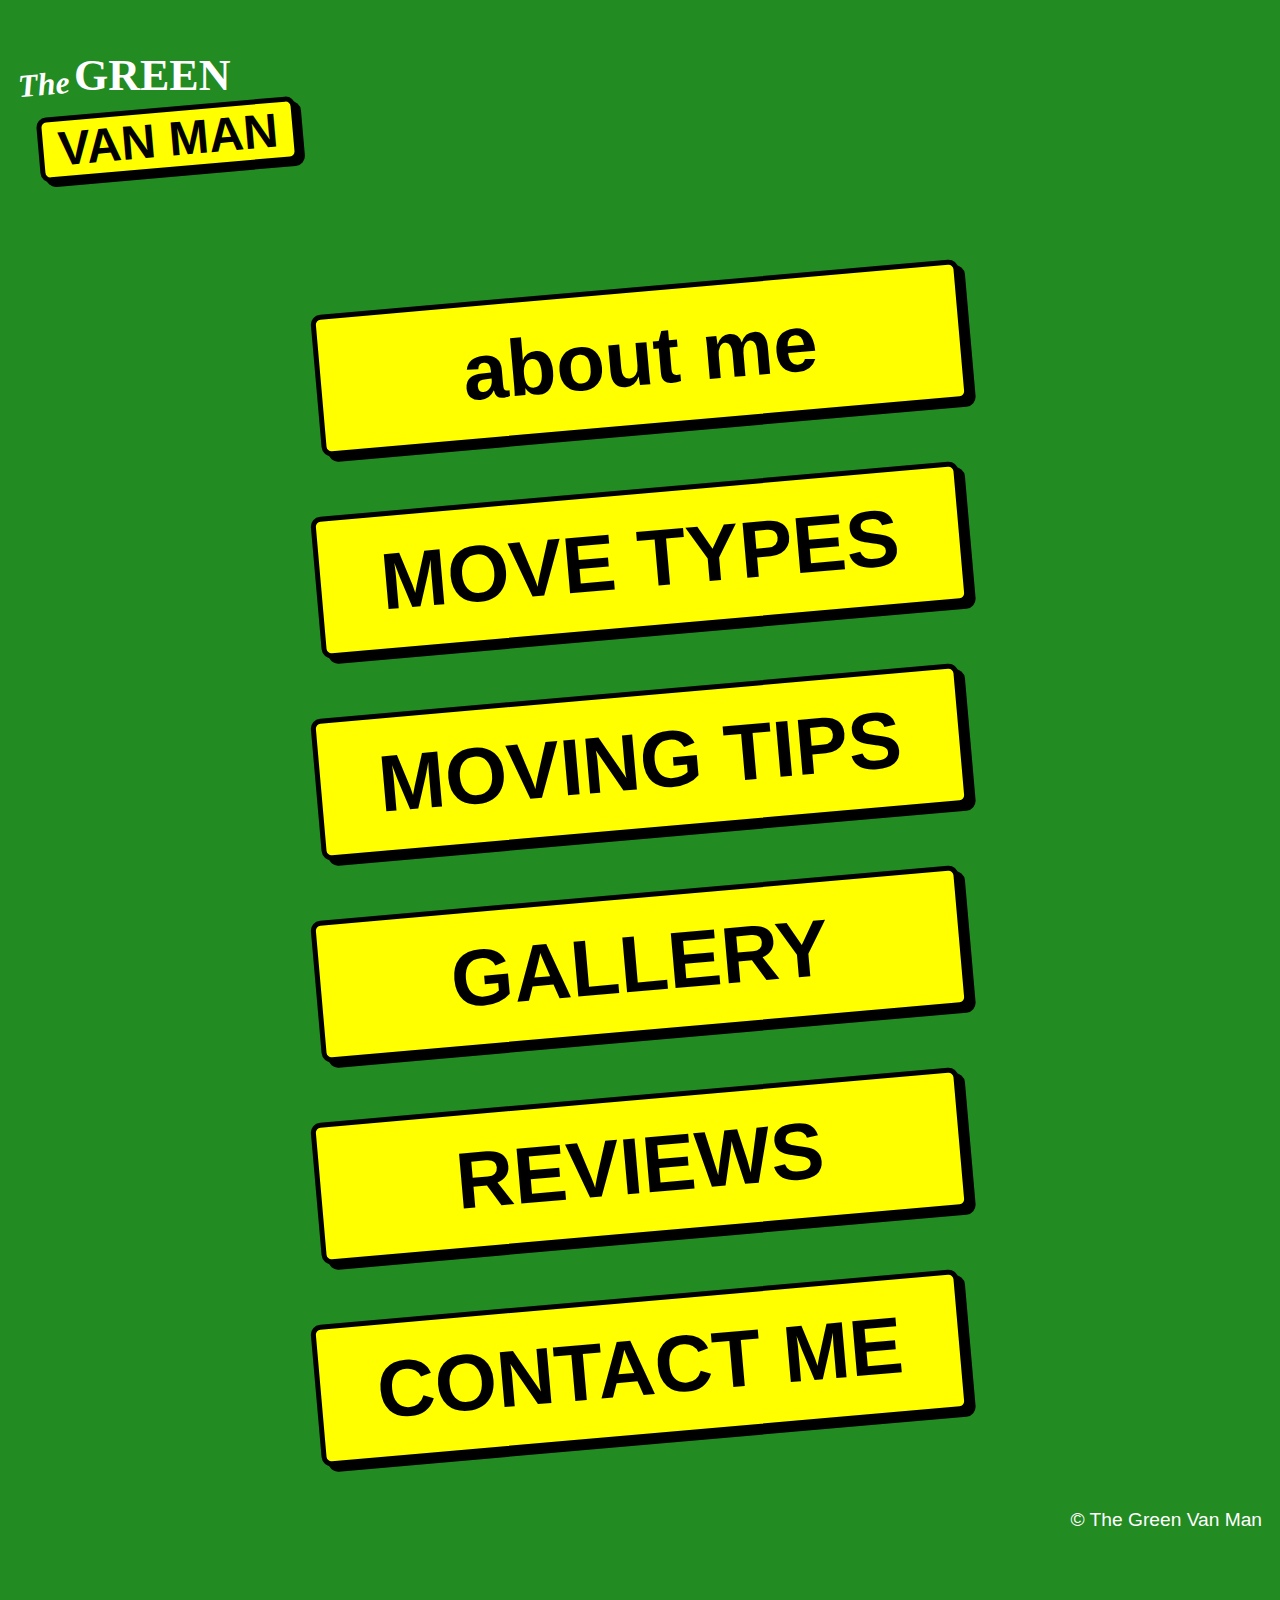
<file: index.html>
<!DOCTYPE html>
<html>
    <head>
        
        <title>The Green Van Man Homepage</title>
        <link href="style.css" type="text/css" rel="stylesheet">
        <link rel="stylesheet" href="https://use.fontawesome.com/releases/v5.15.1/css/all.css" integrity="sha384-vp86vTRFVJgpjF9jiIGPEEqYqlDwgyBgEF109VFjmqGmIY/Y4HV4d3Gp2irVfcrp" crossorigin="anonymous">
    </head>
    <body>
        <div class="logo">
            <h1 class="the">The</h1>
            <h2 class="green">GREEN</h2>
            <h2 class="logoRegPlate">VAN MAN</h2>
        </div>
        <nav>
            <a class="regPlate" href="aboutUs.html">about me</a>
            <a class="regPlate" href="moveTypes.html">MOVE TYPES</a>
            <a class="regPlate" href="movingTips.html">MOVING TIPS</a>
            <a class="regPlate" href="gallery.html">GALLERY</a>
            <a class="regPlate" href="reviews.html">REVIEWS</a>
            <a class="regPlate" href="contactUs.html">CONTACT ME</a>
        </nav>
    </body>
    <footer>
        <div class="copyright">
            <p>&copy The Green Van Man</p>
        </div>
        <div class="social">
            <i class="fab fa-facebook-f"></i>
            <i class="fab fa-instagram"></i>
            <i class="fab fa-linkedin"></i>
        </div>
    </footer>

</html>
</file>
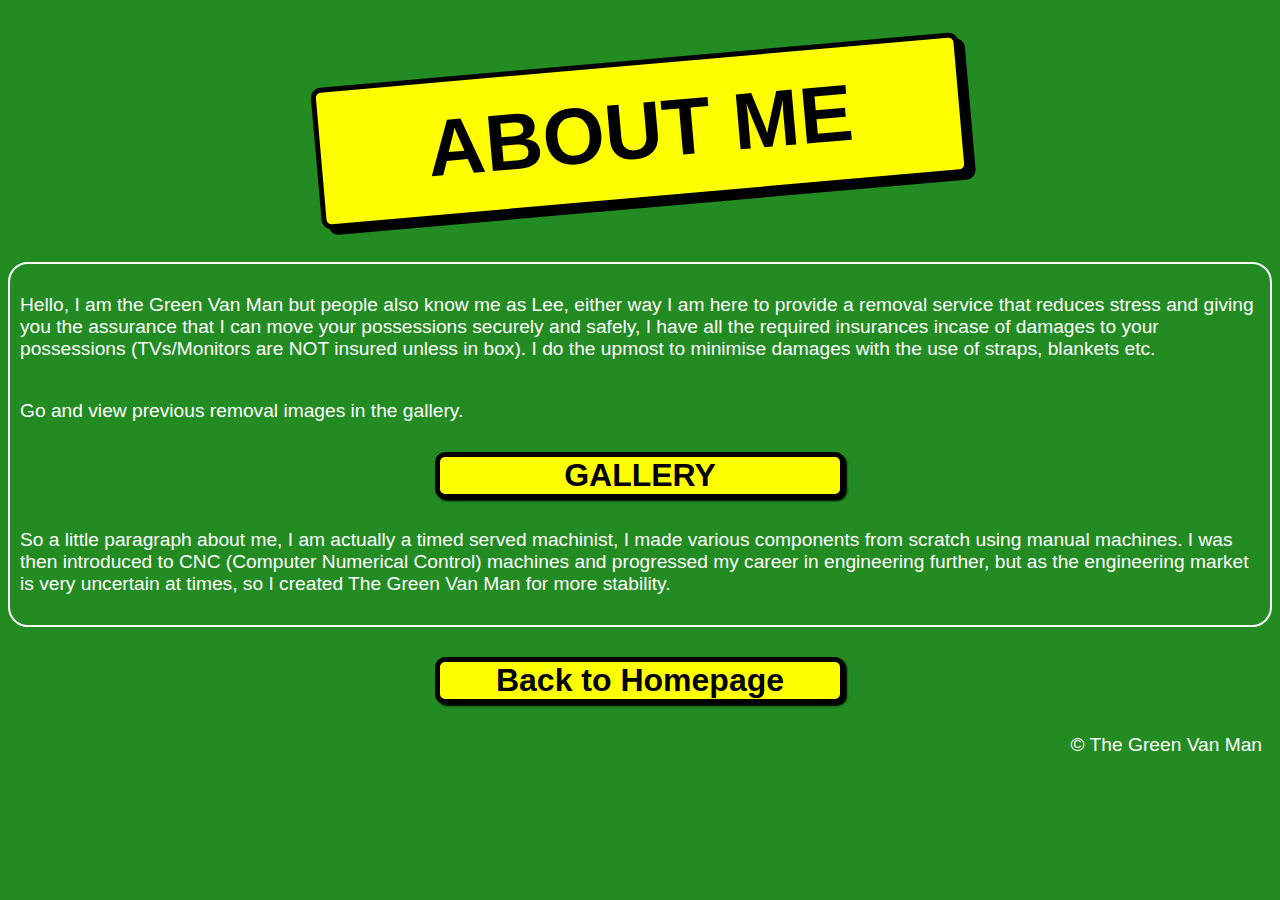
<file: aboutUs.html>
<!DOCTYPE html>
<html>
    <head>
        <title>About Me</title>
        <link href="style.css" tpye="text/css" rel="stylesheet">
        <link rel="stylesheet" href="https://use.fontawesome.com/releases/v5.15.1/css/all.css" integrity="sha384-vp86vTRFVJgpjF9jiIGPEEqYqlDwgyBgEF109VFjmqGmIY/Y4HV4d3Gp2irVfcrp" crossorigin="anonymous">
    </head>
    <body>
        <header>
            <h1 class="regPlate">ABOUT ME</h1>
        </header>
        <section class="introduction">
            <p>
                Hello, I am the Green Van Man but people also know me as Lee, either way I am here to provide a removal service that reduces stress and giving you the assurance that
                I can move your possessions securely and safely, I have all the required insurances incase of damages to your possessions (TVs/Monitors are NOT insured unless in box).
                I do the upmost to minimise damages with the use of straps, blankets etc.
            </p>
            <p>Go and view previous removal images in the gallery.</p>
            <a class="back" href="gallery.html">GALLERY</a>

            
            <p>
                So a little paragraph about me, I am actually a timed served machinist, I made various components from scratch using manual machines. I was then introduced to CNC 
                (Computer Numerical Control) machines and progressed my career in engineering further, but as the engineering market is very uncertain at times, so I created The
                Green Van Man for more stability.
            </p>
        </section>
        <div class="back">
            <a href="index.html">Back to Homepage</a>
        </div>

    </body>
    <footer>
        <div class="copyright">
            <p>&copy The Green Van Man</p>
        </div>
        <div class="social">
            <i class="fab fa-facebook-f"></i>
            <i class="fab fa-instagram"></i>
            <i class="fab fa-linkedin"></i>
        </div>
    </footer>
</html>
</file>
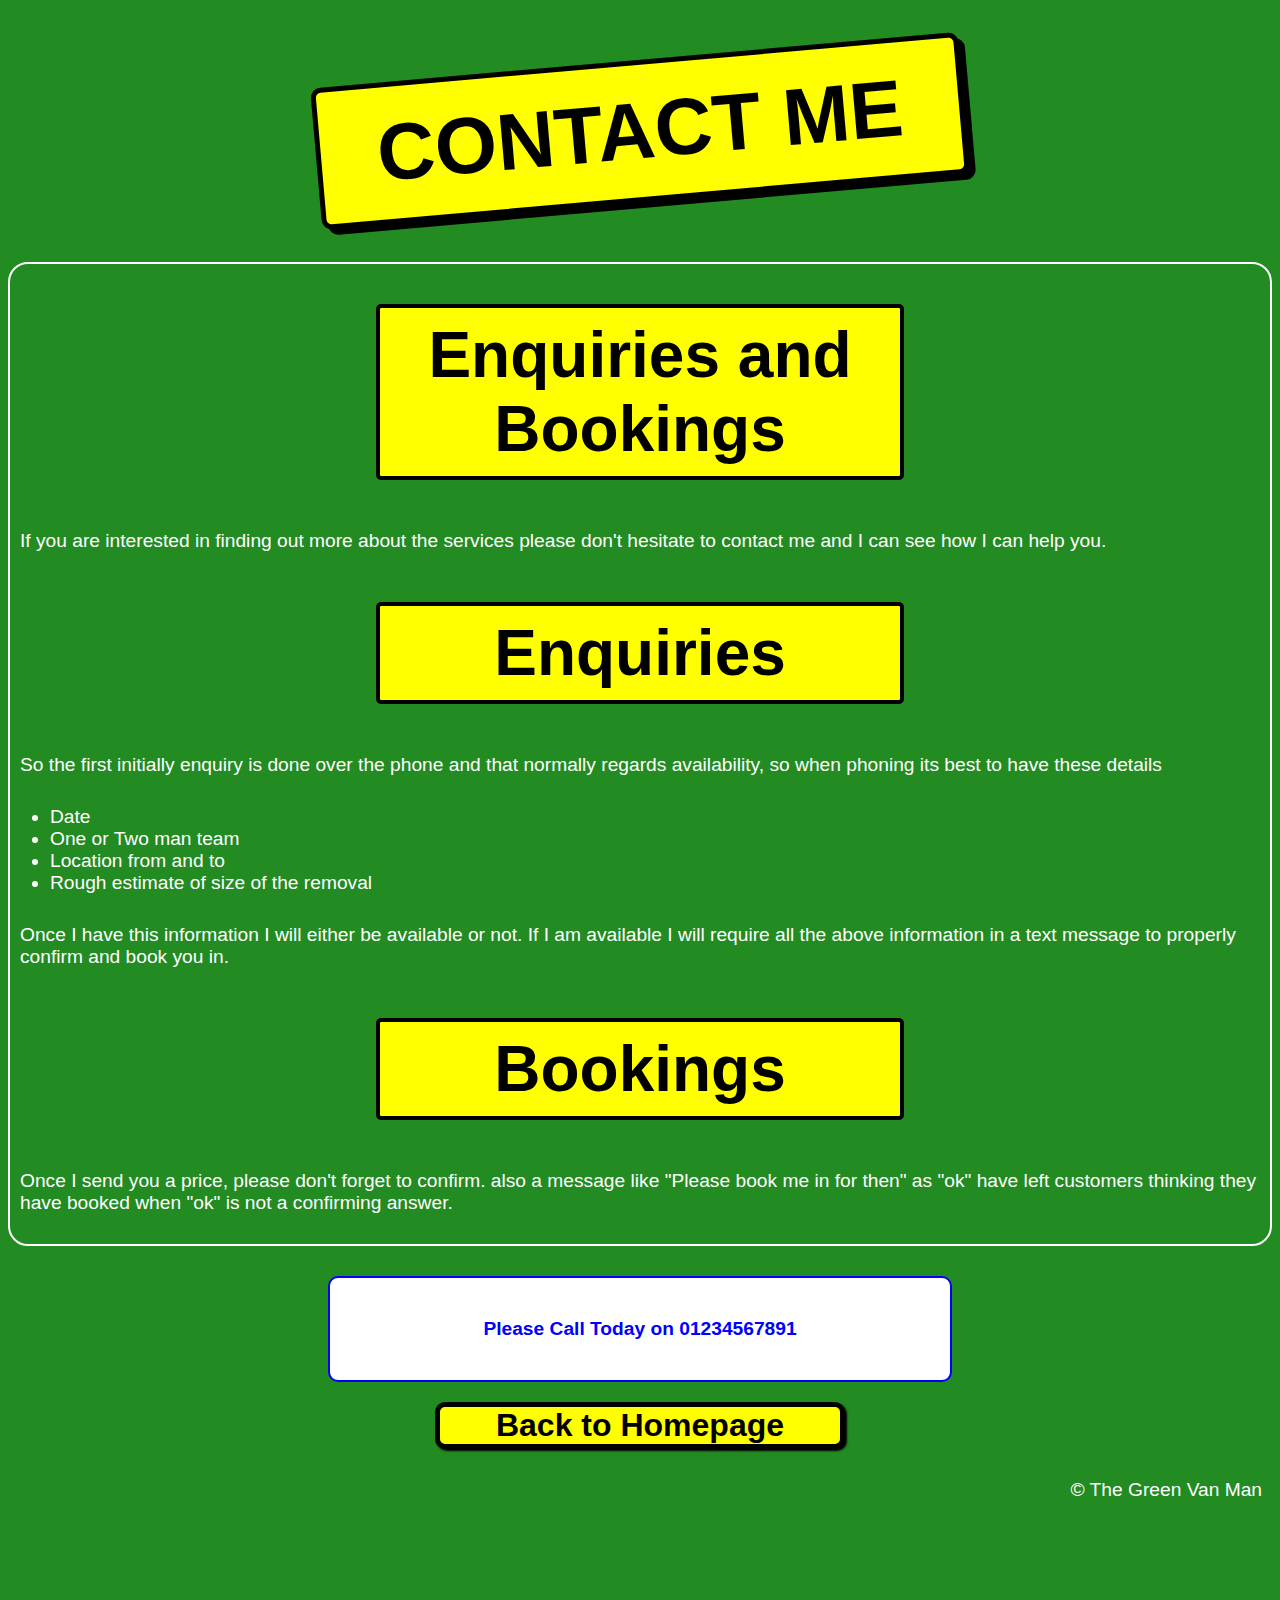
<file: contactUs.html>
<!DOCTYPE html>
<html>
    <head>
        <title>Contact Me</title>
        <link href="style.css" type="text/css" rel="stylesheet">
        <link rel="stylesheet" href="https://use.fontawesome.com/releases/v5.15.1/css/all.css" integrity="sha384-vp86vTRFVJgpjF9jiIGPEEqYqlDwgyBgEF109VFjmqGmIY/Y4HV4d3Gp2irVfcrp" crossorigin="anonymous">
    </head>
    <body>
        <header>
            <h1 class="regPlate">CONTACT ME</h1>
        </header>
        <section class="booking">
            <h2 class="hTwo">Enquiries and Bookings</h2>
            <p>If you are interested in finding out more about the services please don't hesitate to contact me and I can see how I can help you.</p>
            <h3 class="hThree">Enquiries</h3>
            <p>So the first initially enquiry is done over the phone and that normally regards availability, so when phoning its best to have these details</p>
                <ul>
                    <li>Date</li>
                    <li>One or Two man team</li>
                    <li>Location from and to</li>
                    <li>Rough estimate of size of the removal</li>
                </ul>
            <p>Once I have this information I will either be available or not. If I am available I will require all the above information in a text message to properly confirm and 
                book you in.
            </p>
            <h3 class="hThree">Bookings</h3>
            <p>Once I send you a price, please don't forget to confirm. also a message like "Please book me in for then" as "ok" have left customers thinking they have booked when "ok"
                is not a confirming answer.
            </p>
        </section>
        <div class="phoneNumber">
            <p>Please Call Today on <strong>01234567891</strong></p>
        </div>
        <div class="back">
            <a href="index.html">Back to Homepage</a>
        </div>
    </body>
    <footer>
        <div class="copyright">
            <p>&copy The Green Van Man</p>
        </div>
        <div class="social">
            <i class="fab fa-facebook-f"></i>
            <i class="fab fa-instagram"></i>
            <i class="fab fa-linkedin"></i>
        </div>
    </footer>
</html>
</file>
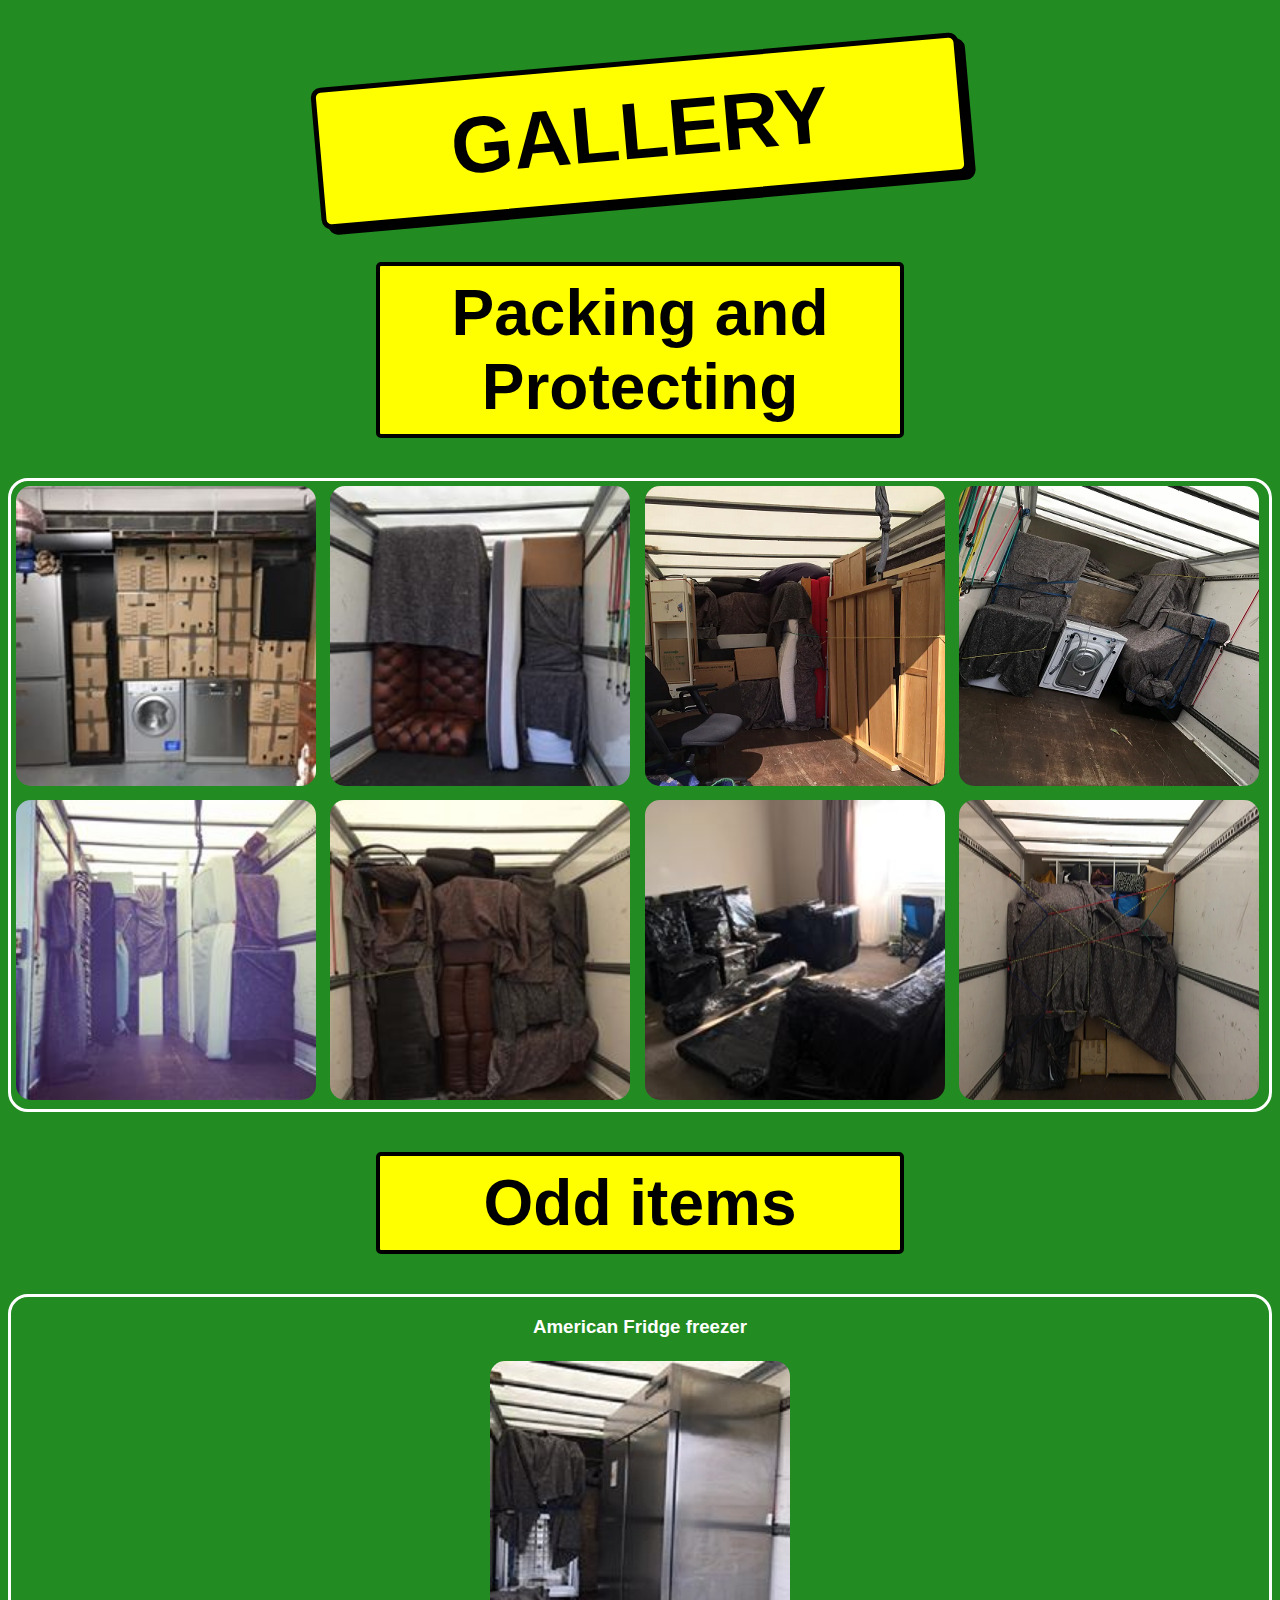
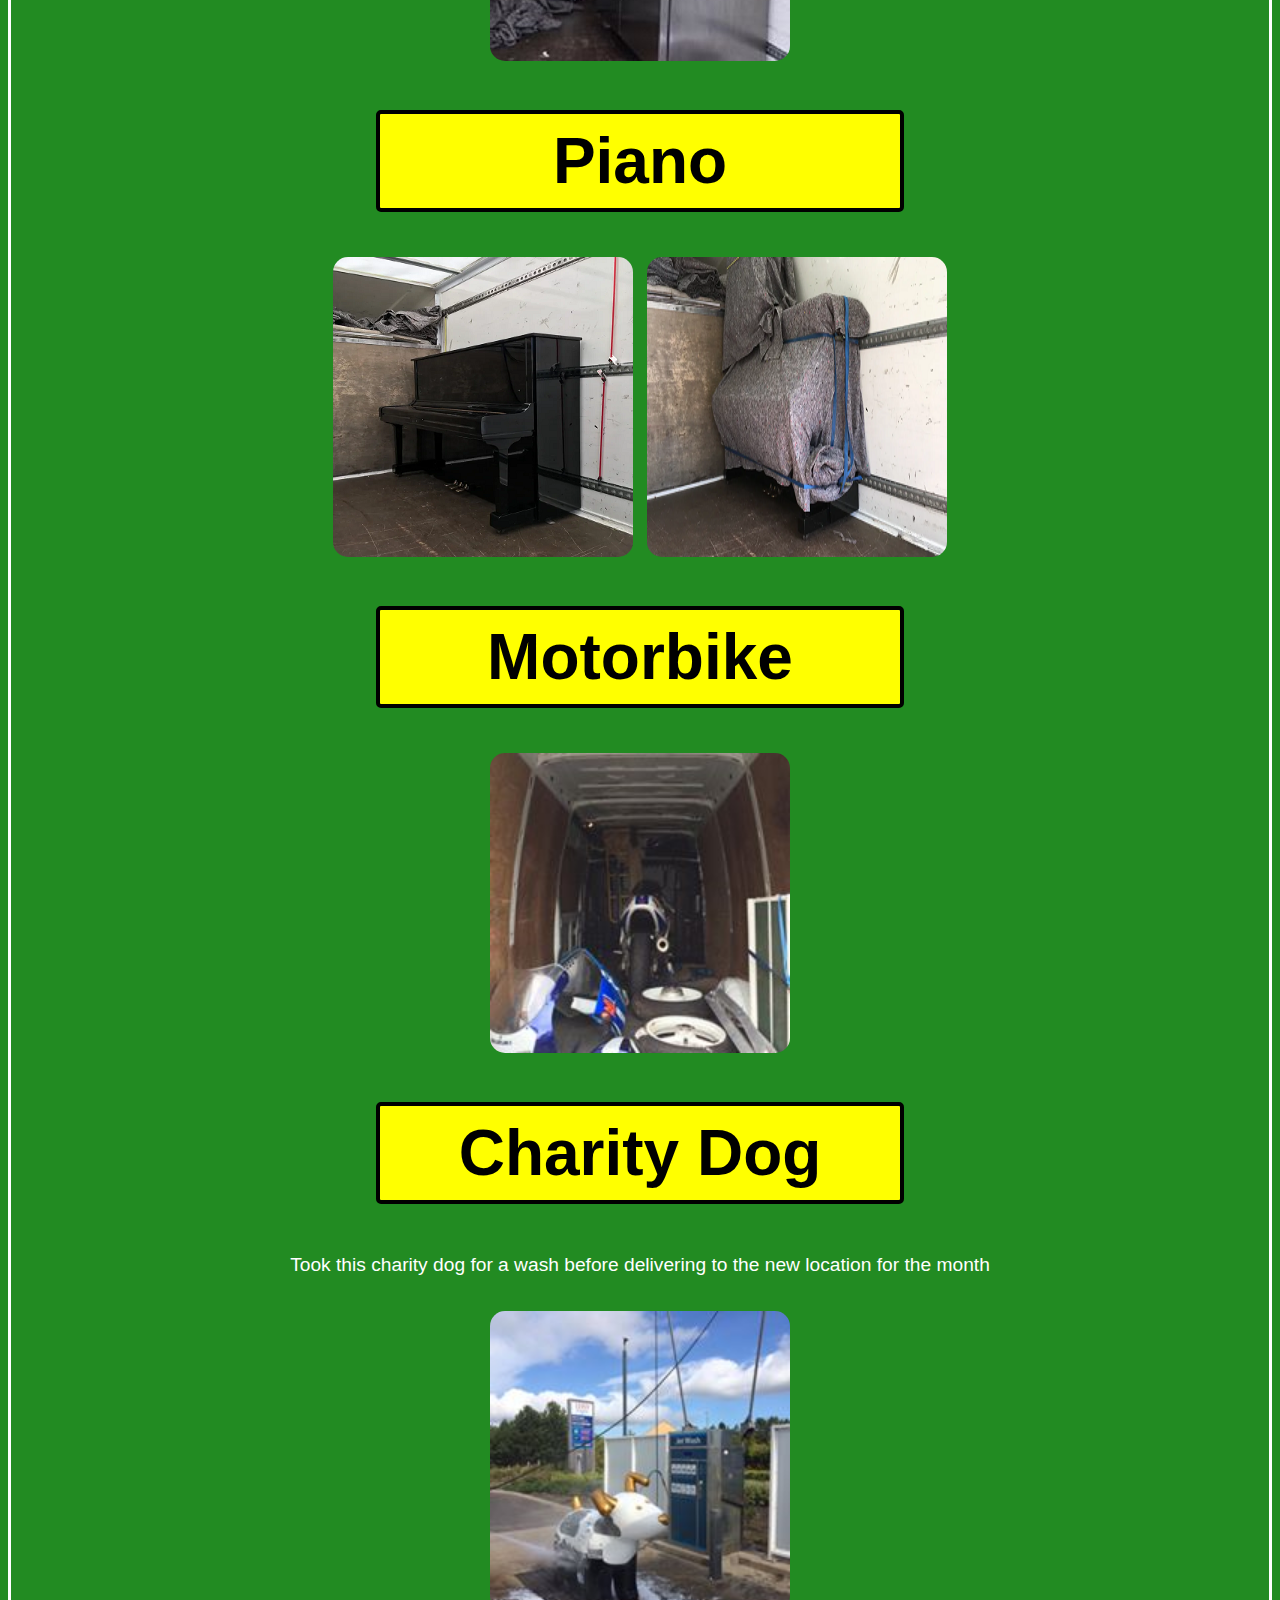
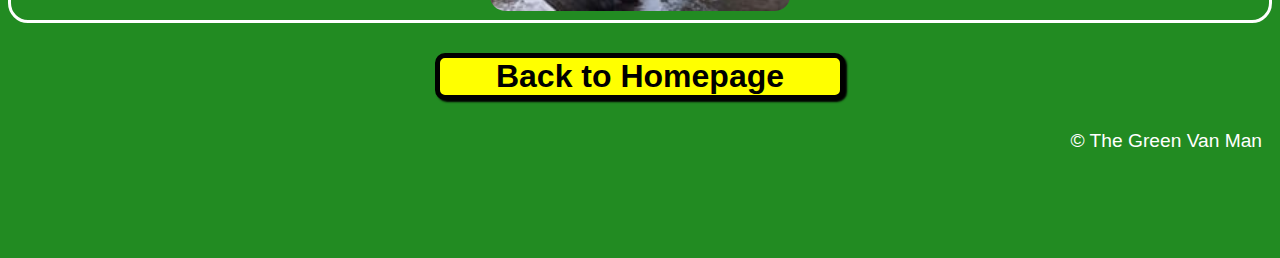
<file: gallery.html>
<!DOCTYPE html>
<html>
    <head>
        <title>Gallery</title>
        <link href="style.css" type="text/css" rel="stylesheet">
        <link rel="stylesheet" href="https://use.fontawesome.com/releases/v5.15.1/css/all.css" integrity="sha384-vp86vTRFVJgpjF9jiIGPEEqYqlDwgyBgEF109VFjmqGmIY/Y4HV4d3Gp2irVfcrp" crossorigin="anonymous">
    </head>
    <body>
        <header>
            <h1 class="regPlate">GALLERY</h1>
        </header>
        <h2 class="hTwo">Packing and Protecting</h2>
        <div class="packProtect">            
            <img src="images/packing.jpg" alt="Packed image one">
            <img src="images/packing2.jpg" alt="Packed image two">
            <img src="images/packing3.png" alt="Packed image three">
            <img src="images/packing4.png" alt="Packed image four">
            <img src="images/morepacking.jpg" alt="More Packing">
            <img src="images/packingawkwarditems.jpg" alt="Packing awkward items">
            <img src="images/shrinkrap.jpg" alt="shrink wrapping items">
            <img src="images/strappedin.png" alt="strapped in image">           
        </div>
        
        <h2 class="hTwo">Odd items</h2>
        <div class="oddItem">
            <h3>American Fridge freezer</h3>
            <img src="images/americanfridge.png" alt="American Fridge Freezer">

            <h3 class="hThree">Piano</h3>
            <img src="images/blackpiano.png" alt="Piano">
            <img src="images/blackpianocovered.png" alt="Piano covered and strapped up">
            
            <h3 class="hThree">Motorbike</h3>
            <img src="images/motorbike.png" alt="motorbike in the van">
            
            <h3 class="hThree">Charity Dog</h3>
            <p>Took this charity dog for a wash before delivering to the new location for the month</p>
            <img src="images/dog.png" alt="Charity Dog needed a wash">
        </div>
        <div class="back">
            <a href="index.html">Back to Homepage</a>
        </div>
    </body>
    <footer>
        <div class="copyright">
            <p>&copy The Green Van Man</p>
        </div>
        <div class="social">
            <i class="fab fa-facebook-f"></i>
            <i class="fab fa-instagram"></i>
            <i class="fab fa-linkedin"></i>
        </div>
    </footer>
</html>
</file>
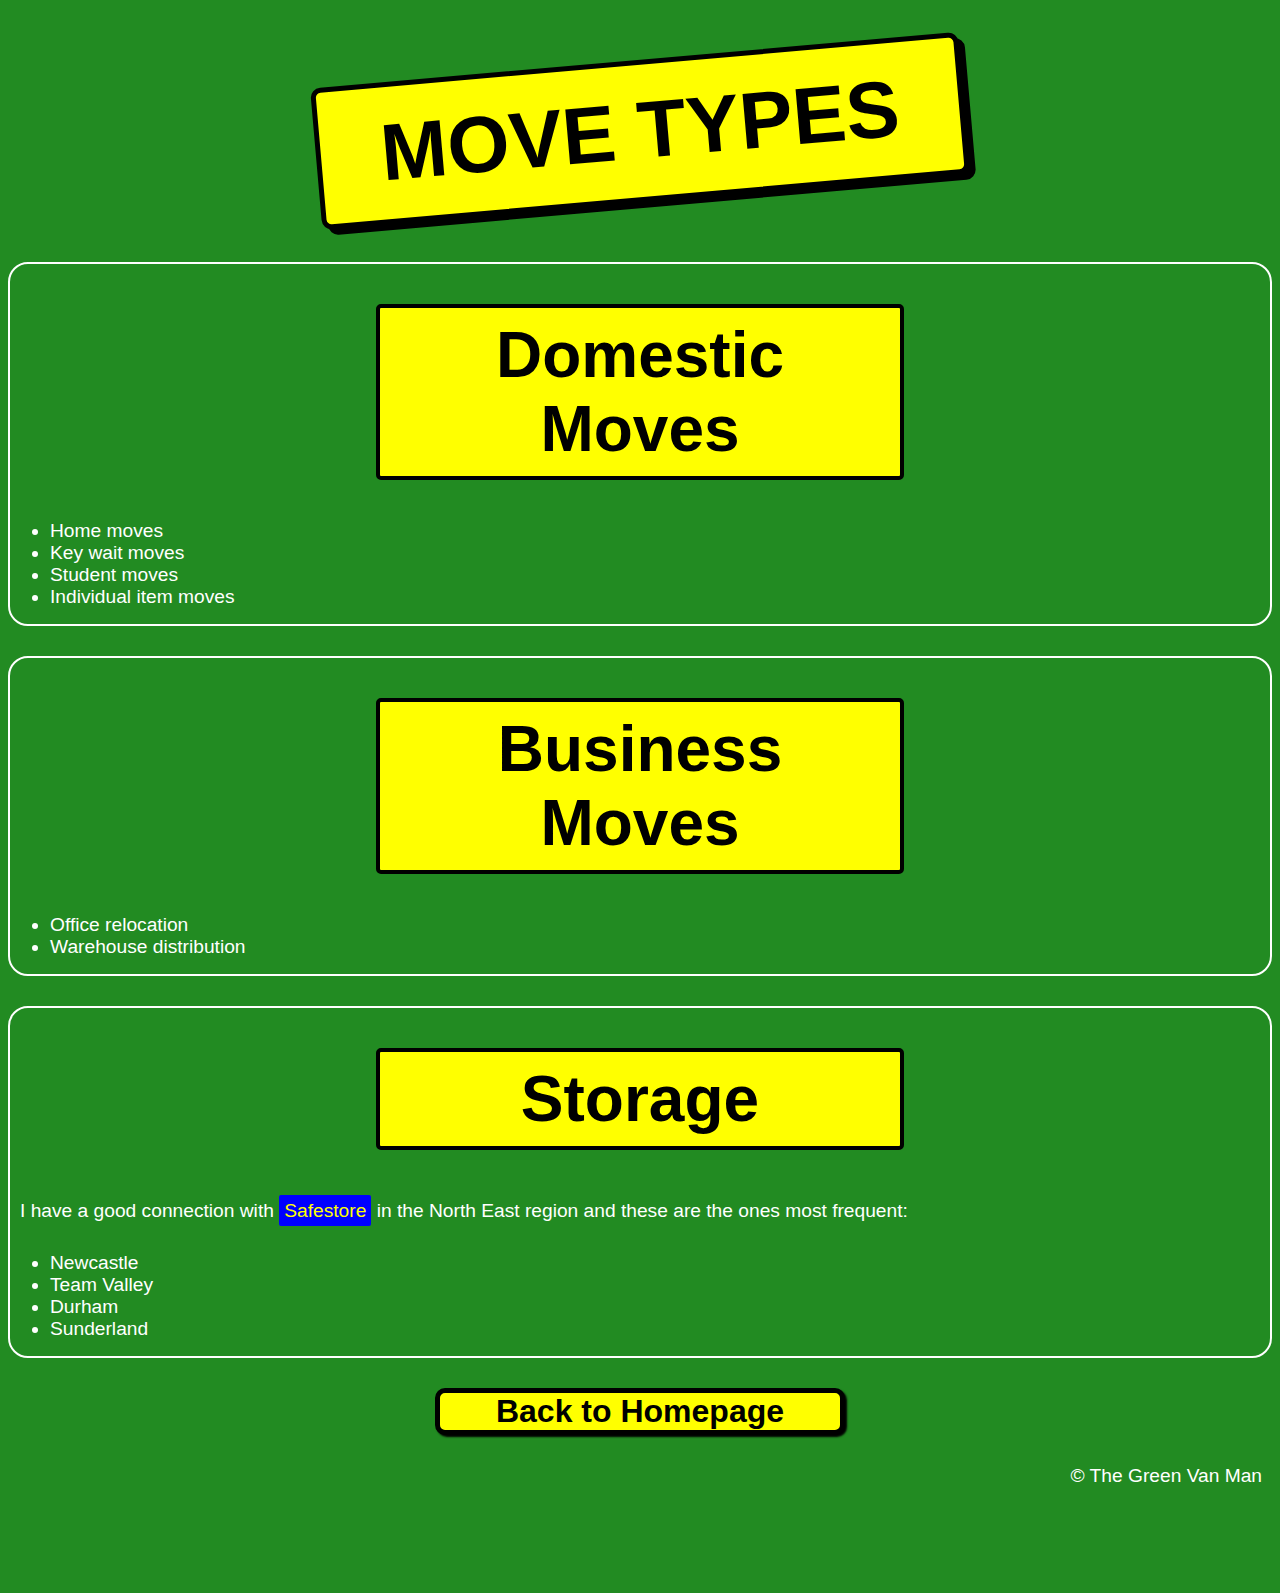
<file: moveTypes.html>
<!DOCTYPE html>
<html>
    <head>
        <title>Move Types</title>
        <link href="style.css" type="text/css" rel="stylesheet">
        <link rel="stylesheet" href="https://use.fontawesome.com/releases/v5.15.1/css/all.css" integrity="sha384-vp86vTRFVJgpjF9jiIGPEEqYqlDwgyBgEF109VFjmqGmIY/Y4HV4d3Gp2irVfcrp" crossorigin="anonymous">
    </head>
    <body>
        <header>
            <h1 class="regPlate">MOVE TYPES</a>
        </header>
        <section class="domestic">
            <h2 class="hTwo">Domestic Moves</h2>
            <ul>
                <li>Home moves</li>
                <li>Key wait moves</li>
                <li>Student moves</li>
                <li>Individual item moves</li>
                
            </ul>
        </section>
        <section class="business">
            <h2 class="hTwo">Business Moves</h2>
            <ul>
                <li>Office relocation</li>
                <li>Warehouse distribution</li>
            </ul>
        </section>
        <section class="storage">
            <h2 class="hTwo">Storage</h2>
            <p>I have a good connection with <a id="safestore" href="https://www.safestore.co.uk" target="_blank">Safestore</a> in the North East region and these are the ones most frequent:</p>
            <ul>
                <li>Newcastle</li>
                <li>Team Valley</li>
                <li>Durham</li>
                <li>Sunderland</li>
            </ul>
        </section>
        <div class="back">
            <a href="index.html">Back to Homepage</a>
        </div>

    </body>
    <footer>
        <div class="copyright">
            <p>&copy The Green Van Man</p>
        </div>
        <div class="social">
            <i class="fab fa-facebook-f"></i>
            <i class="fab fa-instagram"></i>
            <i class="fab fa-linkedin"></i>
        </div>
    </footer>
</html>
</file>
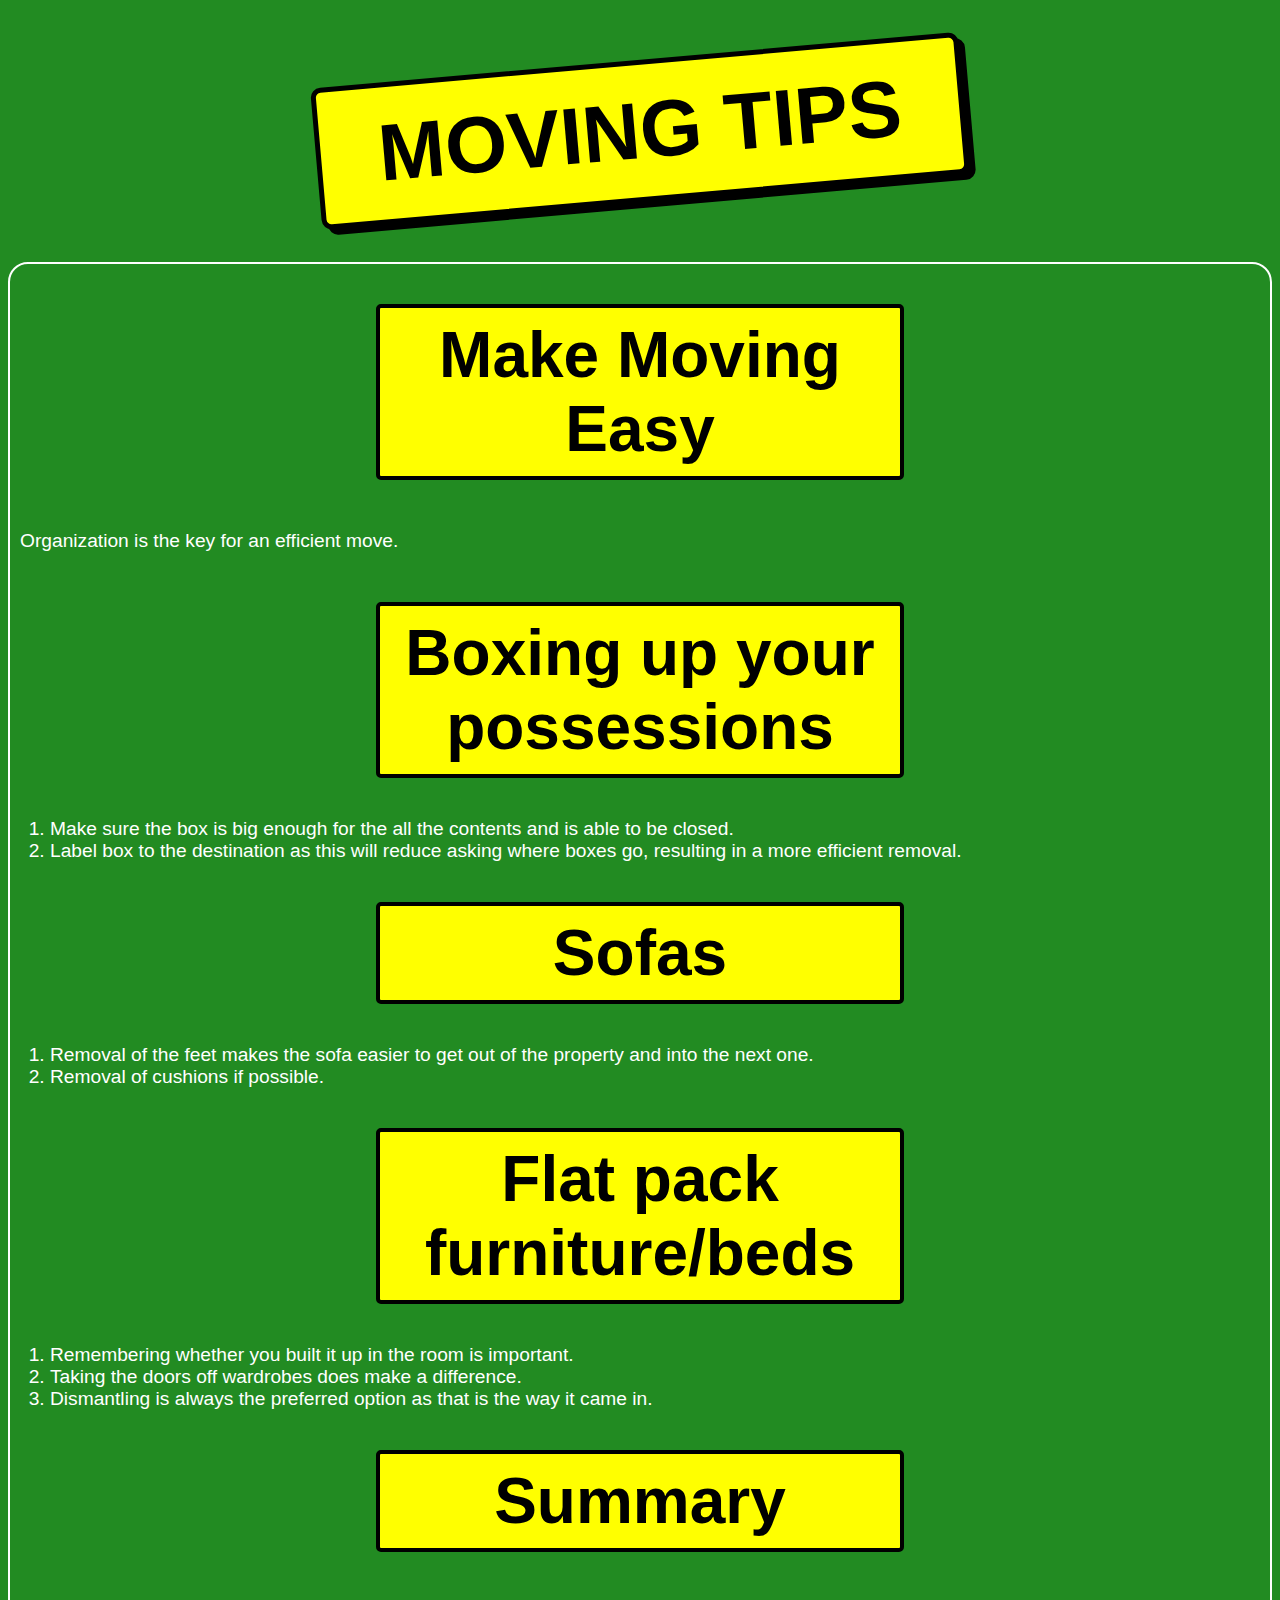
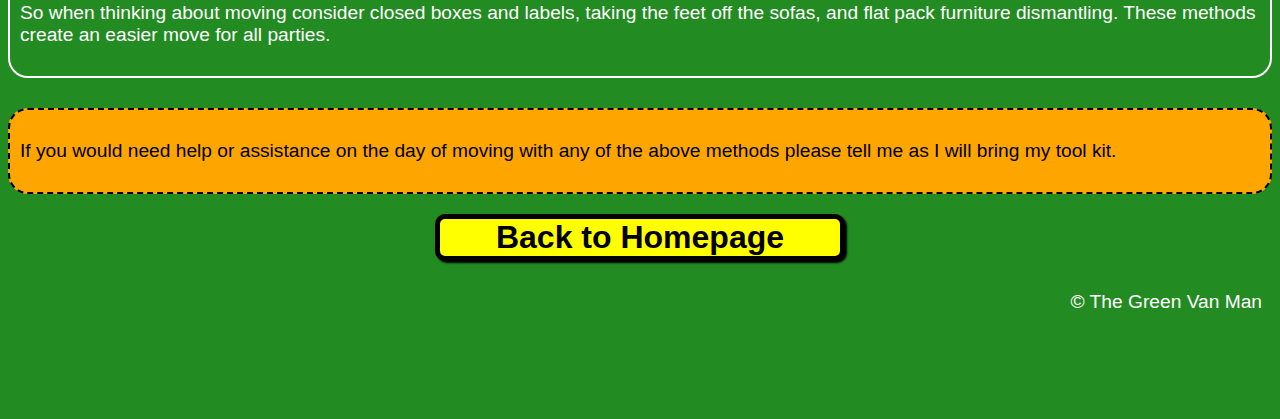
<file: movingTips.html>
<!DOCTYPE html>
<html>
    <head>
        <title>Moving Tips</title>
        <link href="style.css" type="text/css" rel="stylesheet">
        <link rel="stylesheet" href="https://use.fontawesome.com/releases/v5.15.1/css/all.css" integrity="sha384-vp86vTRFVJgpjF9jiIGPEEqYqlDwgyBgEF109VFjmqGmIY/Y4HV4d3Gp2irVfcrp" crossorigin="anonymous">
    </head>
    <body>
        <header>
            <h1 class="regPlate">MOVING TIPS</h1>
        </header>
        <section class="tips">
            <h2 class="hTwo">Make Moving Easy</h2>
                <p>Organization is the key for an efficient move.</p>
            <h3 class="hThree">Boxing up your possessions</h3>
                <ol>
                    <li>Make sure the box is big enough for the all the contents and is able to be closed.</li>
                    <li>Label box to the destination as this will reduce asking where boxes go, resulting in a more efficient removal.</li>
                </ol>
            <h3 class="hThree">Sofas</h3>
                <ol>
                    <li>Removal of the feet makes the sofa easier to get out of the property and into the next one.</li>
                    <li>Removal of cushions if possible.</li>
                </ol>

            <h3 class="hThree">Flat pack furniture/beds</h3>
                <ol>
                    <li>Remembering whether you built it up in the room is important.</li>
                    <li>Taking the doors off wardrobes does make a difference.</li>
                    <li>Dismantling is always the preferred option as that is the way it came in.</li>
                </ol>
            <h3 class="hThree">Summary</h3>
            <p>So when thinking about moving consider closed boxes and labels, taking the feet off the sofas, and flat pack furniture dismantling. These methods create an easier move 
                for all parties.
            </p>
        </section>
        <div class="help">
            <p>If you would need help or assistance on the day of moving with any of the above methods please tell me as I will bring my tool kit.</p>
        </div>
        <div class="back">
            <a href="index.html">Back to Homepage</a>
        </div>
    </body>
    <footer>
        <div class="copyright">
            <p>&copy The Green Van Man</p>
        </div>
        <div class="social">
            <i class="fab fa-facebook-f"></i>
            <i class="fab fa-instagram"></i>
            <i class="fab fa-linkedin"></i>
        </div>
    </footer>
</html>
</file>
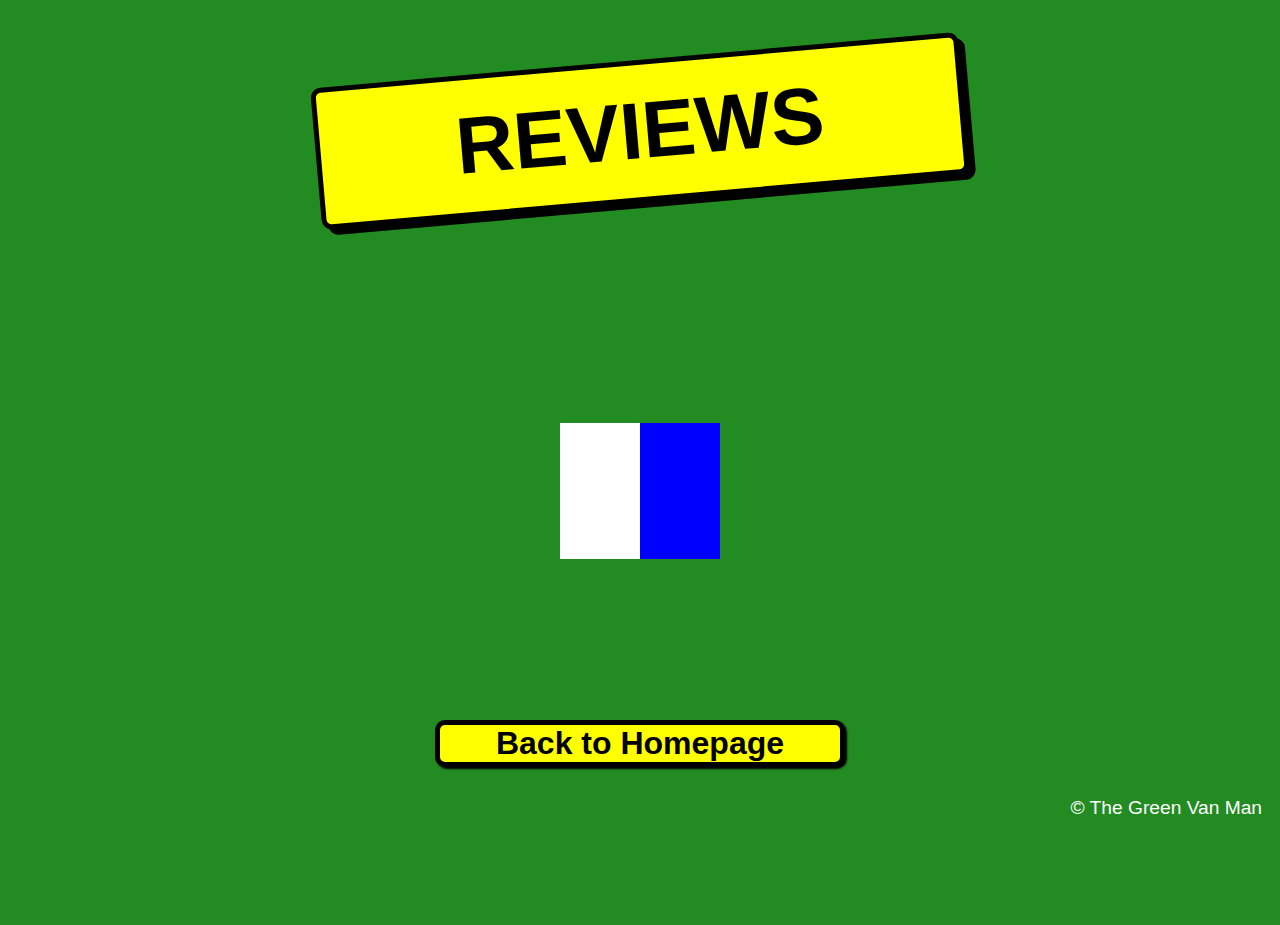
<file: reviews.html>
<!DOCTYPE html>
<html>
    <head>
        <title>Reviews</title>
        <link href="style.css" type="text/css" rel="stylesheet">
        <link rel="stylesheet" href="https://use.fontawesome.com/releases/v5.15.1/css/all.css" integrity="sha384-vp86vTRFVJgpjF9jiIGPEEqYqlDwgyBgEF109VFjmqGmIY/Y4HV4d3Gp2irVfcrp" crossorigin="anonymous">
    </head>
    <body>
        <header>
            <h1 class="regPlate">REVIEWS</h1>
        </div>
        <div class="reviews">                
                <a class="fab fa-google" href="https://www.google.com/" target="_blank"></a>            
                <a class="fab fa-facebook-f" href="https://www.facebook.com/" target="_blank"></a>            
        </div>
        <div class="back">
            <a href="index.html">Back to Homepage</a>
        </div>

    </body>
    <footer>
        <div class="copyright">
            <p>&copy The Green Van Man</p>
        </div>
        <div class="social">
            <i class="fab fa-facebook-f"></i>
            <i class="fab fa-instagram"></i>
            <i class="fab fa-linkedin"></i>
        </div>
    </footer>
</html>
</file>
<file: style.css>
html {
    background-color: forestgreen;
    font-size: 16px;
    color: white;
    font-family: Arial, Helvetica, sans-serif;
}
.logo {
    color: white;
    width: 300px;
    padding: 10px; 
    
}
.logoRegPlate{
    background-color: yellow;
    color: black;
    border: 5px solid black;
    border-radius: 10px;
    box-shadow: 5px 5px black;
    font-size: 3em;
    transform: rotate(-5deg);    
    width: 250px;
    display: block;
    font-weight: bold;
    text-align: center;
    margin: 5px auto;
    position: relative;
    bottom: 40px;
        
}
.the {
    font-size: 2em;
    font-family: 'Segoe print';
    transform: rotate(-5deg);
    display: inline-block;
    font-style: italic;
}
.green {
    font-size: 2.75em;
    font-family: "new times roman";
    display: inline-block;
    position: relative;
    bottom: 5px;
}
.regPlate {
    background-color: yellow;
    color: black;
    border: 5px solid black;
    border-radius: 10px;
    box-shadow: 6px 6px black;
    font-size: 5rem;
    text-align: center;
    margin: 60px auto;
    padding: 20px;
    transform: rotate(-5deg);
    display: block;
    width: 600px;
    font-weight: bold;
        
}
a.regPlate:hover{
    background-color: white;
    box-shadow: none;
}
a {
    text-decoration: none;
    color: black;
}
.social {
    text-align: center;
}
.social .fab {
    color:white;
    background-color: forestgreen;
    font-size: 2rem;
}
/*  About me css    */
p {
    font-size: 1.2rem;
    margin: 20px auto;
    padding: 10px;
    
}
.galleryLink {
    background-color: yellow;
    border: 3px solid black;
    border-radius: 5px;
    text-align: center;
    display: block;
    margin: 0px auto;
    font-weight: bold;
    font-size: 2.5rem;
    width: 250px;
}
.back {
    background-color: yellow;
    border: 5px solid black;
    border-radius: 10px;
    display: block;
    margin: 0px auto;
    width: 400px;
    font-size: 2rem;
    font-weight: bold;
    text-align: center;
    box-shadow: 2px 2px 2px black;  
}
.back:hover {
    background-color: white;
    box-shadow: none;

}

/*  Move type css   */
.hTwo, .hThree {
    background-color: yellow;
    border: 4px solid black;
    border-radius: 5px;
    color: black;
    display: block;
    padding: 10px;
    width: 500px;
    text-align: center;
    margin: 40px auto;
    font-size: 4rem;
}
.packProtect {
    max-width: 1400px;
    margin: 30px auto;
    border: 3px solid white;
    border-radius: 20px;


}
.oddItem {
    margin: 30px auto;
    text-align: center;
    border: 3px solid white;
    border-radius: 20px;
}
img {
    display: inline-block;
    height: 300px;
    width: 300px;
    padding: 5px;
    border-radius: 20px;
}
.phoneNumber {
    background-color: white;
    color: blue;
    margin: 20px auto;
    padding: 10px;
    border: 2px solid blue;
    border-radius: 10px;
    font-size: 3rem;
    font-weight: bold;
    width: 600px;
    text-align: center;
}
/*  review css  */
.reviews {   
    display: block;
    border-radius: 100%;
    padding: 200px;
    text-align: center;
}
.fab {
    padding: 40px;
    font-size: 50px;
    width: 200px;
    text-align: center;
    text-decoration: none;

}
.fa-facebook-f{
    background-color: blue;
    color:white; 

}
.fa-google {
    background-color: white;
    color: red;
}

#safestore {
    background-color: blue;
    color: yellow;
    padding: 5px;
    border-radius: 2px;
}

li {
    font-size: 1.2rem;

}
section {
    border: 2px solid white;
    border-radius: 20px;
    margin: 30px auto;
}
.help {
    background-color: orange;
    color: black;
    border: 2px dashed black;
    border-radius: 20px;
    margin: 20px auto;
}
.copyright {
    text-align: right;
    font-size: 0.8rem;
}
</file>
